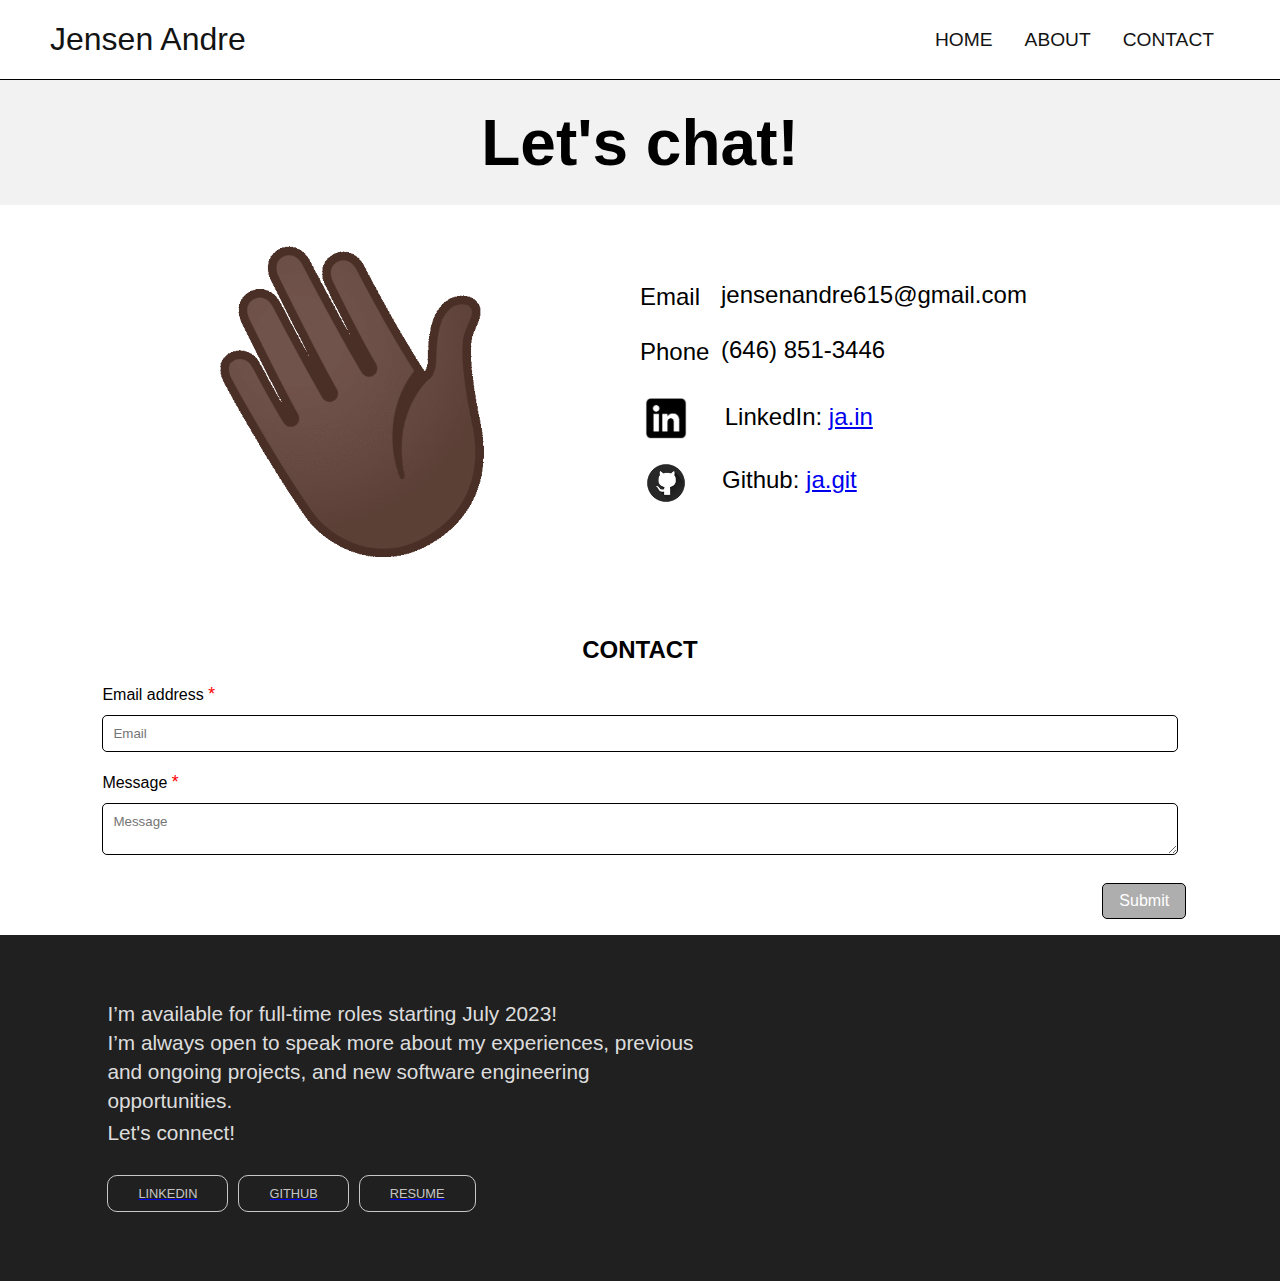
<file: contact.html>
<!DOCTYPE html>
<html lang="en">
  <head>
    <meta charset="UTF-8" />
    <meta http-equiv="X-UA-Compatible" content="IE=edge" />
    <meta name="viewport" content="width=device-width, initial-scale=1.0" />
    <title>Jensen's Website</title>
    <link rel="stylesheet" href="styles.css" />
  </head>

  <body>
    <!-- Nav Bar Section -->
    <nav class="navbar">
      <div class="navbar__container">
        <a href="/personal-website/" class="navbar__name">Jensen Andre</a>

        <div class="navbar__toggle" id="mobile-menu">
          <span class="bar"></span>
          <span class="bar"></span>
          <span class="bar"></span>
        </div>

        <ul class="navbar__menu">
          <li class="navbar__item">
            <!-- /personal-website/ -->
            <a href="/personal-website/" class="navbar__links"> HOME </a>
          </li>
          <li class="navbar__item">
            <a href="/personal-website/about.html" class="navbar__links"> ABOUT </a>
          </li>
          <li class="navbar__item">
            <a href="/personal-website/contact.html" class="navbar__links"> CONTACT </a>
          </li>
        </ul>
      </div>
    </nav>

    <!-- First Container -->
    <div class="contact-header-container">
      <h1 class="contact-heading">Let's chat!</h1>
    </div>

    <!-- Second Container -->
    <div class="contact-info-container">
      <div class="contact-info-left">
        <div class="contact-gif">
          <img src="images/wave.gif" alt="wave">
        </div>
      </div>
      <div class="contact-info-right">
        <div class="contact-icon-section">
          <div class="contact-icon-t">
            <p>Email</p>
            <!-- <img src="path/to/icon1" alt="Email Icon"> -->
          </div>
          <div class="contact-text-section">
            <p class="contact-text">jensenandre615@gmail.com</p>
          </div>
        </div>
        <div class="contact-icon-section">
          <div class="contact-icon-t">
            <p>Phone</p>
            <!-- <img src="path/to/icon2" alt="Phone Icon">f -->
          </div>
          <div class="contact-text-section">
            <p class="contact-text">(646) 851-3446</p>
          </div>
        </div>
        <div class="contact-icon-section-l">
          <div class="contact-icon-1">
            <img src="images/linkedin.png" alt="linkedin">
          </div>
          <div class="contact-text-section-l">
            <p class="contact-text">LinkedIn: <a href="https://www.linkedin.com/in/jensen-andre">ja.in</a></p>
          </div>
        </div>
        <div class="contact-icon-section">
          <div class="contact-icon-2">
            <img src="images/github.png" alt="github">
          </div>
          <div class="contact-text-section">
            <p class="contact-text">Github: <a href="https://github.com/Jensen615">ja.git</a></p>
          </div>
        </div>
      </div>
    </div>

    <!-- Third Container -->
    <div class="contact-form-container">
      <h2 class="contact-form-heading">CONTACT</h2>
      <div class="contact-form-input-section">
        <label for="email-input">Email address <span class="required">*</span></label></label>
        <input type="email" class="contact-form-input" placeholder="Email">
      </div>
      <div class="contact-form-input-section">
        <label for="message-input">Message <span class="required">*</span></label></label>
        <textarea class="contact-form-input" placeholder="Message"></textarea>
      </div>
      <a href="/personal-website/contact.html">
        <button type="submit" class="contact-submit">Submit</button>
      </a>  
    </div>

        
    <script src="app.js"></script>
  </body>

  <footer class="footer">
    <p class="footer__text1">I’m available for full-time roles starting July 2023!</p>
    <p class="footer__text1">I’m always open to speak more about my experiences, previous and ongoing projects, and new software engineering opportunities.</p>
    <p class="footer__text2">Let's connect!</p>
    <div class="footer__links">
      <a href="https://www.linkedin.com/in/jensen-andre">
        <div class="footer__link">LINKEDIN</div>
      </a>
      <a href="https://github.com/Jensen615">
        <div class="footer__link">GITHUB</div>
      </a>
      <a href="https://drive.google.com/file/d/1oEIrRLReQ4yC98tMymu-Sy2mkG5giooV/view?usp=share_link">
        <div class="footer__link">RESUME</div>
      </a>  
    </div>
    <a href="/personal-website/contact.html" class="scroll-to-top">
      <span class="arrow"></span>
    </a> 
  </footer>

</html>
</file>
<file: styles.css>
* {
  box-sizing: border-box;
  margin: 0;
  padding: 0;
  font-family: sans-serif;
}

/* Nav Bar Styling */

.navbar {
  /* background: #d3d3d3; */
  background: #ffffff;
  height: 80px;
  display: flex;
  justify-content: center;
  align-items: center;
  font-size: 1.2rem;
  position: sticky;
  top: 0;
  z-index: 999;
  padding: 1em;
  margin: 0 -1em;
  border-bottom: 1px solid black;
}

.navbar__container {
  display: flex;
  justify-content: space-between;
  height: 80px;
  z-index: 1;
  width: 100%;
  max-width: 1300px;
  margin-right: auto;
  margin-left: auto;
  padding-right: 50px;
  padding-left: 50px;
}

.navbar__name {
  color: #131313;
  background-size: 100%;
  display: flex;
  align-items: center;
  cursor: pointer;
  text-decoration: none;
  font-size: 2rem;
}

.navbar__menu {
  display: flex;
  align-items: center;
  list-style: none;
  text-align: center;
}

.navbar__item {
  height: 80px;
}

.navbar__links {
  color: #131313;
  display: flex;
  align-items: center;
  justify-content: center;
  text-decoration: none;
  padding: 0 1rem;
  height: 100%;
}

.navbar__name:hover {
  color: #706f6f;
  transition: all 0.3s ease;
}

.navbar__links:hover {
  color: #706f6f;
  transition: all 0.3s ease;
}

@media screen and (max-width: 960px) {
  .navbar__container {
    display: flex;
    justify-content: space-between;
    height: 80px;
    z-index: 1;
    width: 100%;
    max-width: 1300px;
    padding: 0;
  }

  .navbar__menu {
    display: grid;
    grid-template-columns: auto;
    margin: 0;
    width: 100%;
    position: absolute;
    top: -1000px;
    opacity: 0;
    transition: all 0.5s ease;
    height: 50vh;
    z-index: -1;
  }

  .navbar__menu.active {
    background: #d3d3d3;
    top: 100%;
    opacity: 1;
    transition: all 0.5s ease;
    z-index: 99;
    height: 50vh;
    font-size: 1.6rem;
  }

  .navbar__name {
    padding-left: 25px;
  }

  .navbar__toggle .bar {
    width: 25px;
    height: 3px;
    margin: 5px auto;
    transition: all 0.3s ease-in-out;
    background: #131313;
  }

  .navbar__item {
    width: 100%;
  }

  .navbar__links {
    text-align: center;
    padding: 2rem;
    width: 100%;
    display: table;
  }

  #mobile-menu {
    position: absolute;
    top: 20%;
    right: 5%;
    transform: translate(5%, 20%);
  }

  .navbar__toggle .bar {
    display: block;
    cursor: pointer;
  }

  #mobile-menu.is-active .bar:nth-child(2) {
    opacity: 0;
  }

  #mobile-menu.is-active .bar:nth-child(1) {
    transform: translateY(8px) rotate(45deg);
  }

  #mobile-menu.is-active .bar:nth-child(3) {
    transform: translateY(-8px) rotate(-45deg);
  }
}

/* Main Section Styling */
.main__container {
  display: flex;
  align-items: center;
  justify-content: center;
  padding: 2%;
  /* border-bottom: 2px solid black; */
}

.main__left {
  flex: 1;
  max-width: 50%;
  padding: 3% 5% 0% 5%;
  overflow: hidden;
  object-fit: cover;
  /* border: 1px solid black; */

}

.main__img {
  display: block;
  max-width: 80%;
  /* margin-left: auto; */
  margin: 0 auto;
  margin-bottom: 2%;
  /* height: auto; */
  border-radius: 50%;
  border: 1px solid black;

}
.bio__text__container {
  max-width: 70%;
  margin: 0 auto;
  display: flex;
  align-items: center;
  /* border: 1px solid black; */
}

.bio__text {
  display: inline-block;
  margin-top: 10px;
  text-align: center;
  font-family: cursive;
  font-size: 1.1rem;
  /* font-weight: bold; */
  overflow: hidden;
  white-space: nowrap;
  width: 0;
  animation: typewriter 3s steps(40) forwards;
  position: relative;
  background: linear-gradient(-25deg, transparent, rgb(255, 255, 255));
  box-shadow: inset 0px 20px 25px rgba(255, 255, 255, 0.923);
  /* border: 1px solid black; */

}

@keyframes typewriter {
  0%{
    width: 0;
    left: 50%;
  }
  100% {
    width: 100%;
    left: 0;
  }
}

.bio__text::after {
  content: "|";
  display: inline-block;
  width: 0.1em;
  height: 1.4em;
  vertical-align: middle;
  margin-left: 1px;
  opacity: 0;
  animation: blink-caret 1s steps(2) 15;
}

@keyframes blink-caret {
  0%,
  50% {
    opacity: 0;
  }
  51%,
  100% {
    opacity: 1;
  }
}


.main__right {
  flex: 1;
  max-width: 50%;
  /* padding: 5%; */
  padding: 7% 4% 4% 5%;
  display: flex;
  flex-direction: column;
  align-items: flex-start;
  justify-content: center;
  border-left: 1px solid black;
  /* border: 1px solid black; */

}

.main__text {
  margin-bottom: 2.5rem;
  /* border: 1px solid black; */

}

#main__text {
  max-width: 100%;
  font-size: 1.9rem;
  padding-bottom: 0.5%;
}

.main__text,
.resume__pic {
  width: 100%;
  /* border: 1px solid black; */
}

.resume__pic {
  position: relative;
  display: flex;
  justify-content: center;
  align-items: flex-start;
  height: 250px;
  overflow: hidden;
  transition: transform 0.3s, opacity 0.3s;
  opacity: 1;
  border: 4px solid black;
}

.resume__pic:hover {
  transform: scale(1.02); /* Increase the scale on hover */
  opacity: 0.5;
}

.resume__pic img {
  width: 100%;
  height: auto;
  object-fit: cover;
  object-position: top; /* Show the top part of the image */
}

.resume__overlay {
  position: absolute;
  bottom: 0;
  left: 0;
  width: 100%;
  height: 30px; /* Adjust the height of the black bar */
  background-color: rgba(0, 0, 0, 0.7); /* Semi-transparent black color */
  display: flex;
  align-items: center;
  justify-content: center;
}

.resume__text {
  color: white;
  font-size: 14px;
}


.section__header {
  text-align: center;
  font-size: 24pt;
  padding-top: 4%;
  margin: 0;
}

/* Skills Section Styling */
.skills__container {
  display: flex;
  justify-content: center;
  padding: 2%;
  padding-top: 3%;
  /* border: 1px solid black; */
}

.skills__lg {
  /* flex: 1; */
  max-width: 100%;
  padding: 2%;
  margin-right: 6%;
  margin-left: auto;
  /* border: 1px solid black; */
}

.skills__fw {
  /* flex: 1; */
  max-width: 100%;
  padding: 2%;
  margin-left: 6%;
  margin-right: auto;
  /* border: 1px solid black; */
}

#skills__text {
  margin: 0;
  font-size: 24pt;
}

/* Project Section Styling */

.projects__container {
  display: flex;
  justify-content: center;
  padding: 6%;
  padding-top: 2%;
  max-width: 95%;
  margin: auto;
  /* border: 1px solid black; */
}

.image-grid {
  --gap: 2px;
  --num-cols: 3;
  --row-height: 400px;

  box-sizing: border-box;
  padding: var(--gap);

  display: grid;
  grid-template-columns: repeat(var(--num-cols), 1fr);
  grid-auto-rows: var(--row-height);
  gap: var(--gap);
  /* border: 2px solid black; */

}

.image-grid a .cover-img {
  width: 100%;
  height: 100%;
  object-fit: cover;
  border: 1px solid rgb(65, 65, 65);
}

.proj {
  position: relative;
  overflow: hidden;
}

.proj .cover-img {
  display: block;
  width: 100%;
  height: 100%;
  object-fit: cover;
  transition: transform 0.3s, opacity 0.3s;
}

.proj:hover .cover-img {
  transform: scale(1.1);
  opacity: 0.7;
}

body.popup-open {
  overflow: hidden;
}

.popup {
  display: none;
  position: fixed;
  top: 0;
  left: 0;
  width: 100%;
  height: 100%;
  background-color: rgba(0, 0, 0, 0);
  z-index: 9999;
}

.popup-content {
  position: absolute;
  top: 50%;
  left: 50%;
  transform: translate(-50%, -50%);
  background-color: #fff;
  padding: 20px;
  width: 80%;
  max-height: 90%;
  overflow: auto;
  text-align: justify;
  box-shadow: 0 2px 6px rgba(0, 0, 0, 0.3);
}

.popup-image {
  text-align: center;
  margin-bottom: 20px;
}

.popup-image img {
  max-width: 100%;
  max-height: 400px;
  /* height: auto; */
  border-radius: 8px;
}

.popup-content h3 {
  font-size: 1.6rem;
  margin-bottom: 10px;
  text-align: center;
}

.popup-content h4 {
  font-size: 1.4rem;
  margin-top: 24px;
  margin-bottom: 12px;
}

.popup-content p,
.popup-content ul {
  font-size: 1.1rem;
  margin-bottom: 12px;
}

.popup-content ul {
  margin-left: 20px;
}

.popup-content li {
  margin-bottom: 4px;
}

.rec-eng {
  margin-top: 8px;
}

.close {
  position: absolute;
  top: 10px;
  right: 10px;
  cursor: pointer;
}

.close:hover {
  color: red;
}


@media screen and (max-width: 960px) {
  .image-grid {
    --num-cols: 2;
    --row-height: 200px;
  }
}

/* Experience Section Styling */

/* .exp__container {
  display: flex;
  align-items: center;
  justify-content: center;
  /* padding: 2%; */
/* border-bottom: 2px solid black; */

.exp__container {
  display: grid;
  /* padding: 2rem; */
  padding-top: 1rem;
  padding-bottom: 1rem;
  grid-template-columns: 300px 2fr;
  gap: 1rem;
  align-items: center;
  max-width: 88%;
  margin: 0 auto;
  margin-right: 6rem;
  margin-top: 3rem;
  margin-bottom: 5rem;
  font: 500 100%/1.5 system-ui;
  /* border: 2px solid black; */
}

#goog__img {
  margin-top: -11rem;
  max-width: 100%;
  width: 280px;
  height: auto;
  /* margin-left: 0rem; */
  /* border: 2px solid black; */
}

#yt__img {
  margin-top: -11rem;
  max-width: 95%;
  width: 280px;
  height: auto;
  /* margin-left: 4rem; */
  /* border: 2px solid black; */
}

#up__img {
  margin-top: -9rem;
  max-width: 50%;
  max-height: 65%;
  object-fit: cover;
  /* height: auto; */
  margin-left: 4rem;
  /* border: 2px solid black; */
}

#work__text {
  display: inline-flexbox;
  margin-left: 5rem;
  font-size: 1.2rem;
  border: 2px solid black;
  /* margin: -3rem 0 2rem 1rem; */
  /* padding: 1rem; */
}

.resume__item {
  display: flexbox;
  margin-right: auto;
  /* position: relative; */
  margin-left: -1rem;
  margin-top: 2rem;
  font-size: 1.2rem;
  /* border: 2px solid black; */
  /* margin: -3rem 0 2rem 1rem; */
  /* padding: 1rem; */
}

.company__title {
  margin-right: 1rem;
  /* border: 2px solid black; */
}

.company__name {
  flex-grow: 1;
  font-size: 1.6rem;
  font-weight: 600;
  /* border: 2px solid black; */
}

.company__sub {
  font-size: 1.2rem;
  font-weight: lighter;
  /* border: 2px solid black; */
}

.location1 {
  flex-grow: 1;
  font-size: 1.2rem;
  font-weight: lighter;
  margin-left: 69.5%;
  /* margin-left: 40.5rem; */
  margin-right: auto;
  /* border: 2px solid black; */
}

.location2 {
  font-size: 1.2rem;
  font-weight: lighter;
  margin-left: 31.2rem;
  /* border: 2px solid black; */
}

.location3 {
  font-size: 1.2rem;
  font-weight: lighter;
  margin-left: 38.5rem;
  /* border: 2px solid black; */
}

.job__title {
  font-size: 1.2rem;
  display: flex;
  font-weight: lighter;
  padding-bottom: 1%;
  margin-right: 1rem;
  /* border: 2px solid black; */
  border-bottom: 1px solid #bebebe;
}

.date1 {
  flex-grow: 1;
  margin-left: 28rem;
  margin-right: auto;
  /* border: 2px solid black; */
}

.date2 {
  margin-left: 28.2rem;
}

.date3 {
  margin-left: 31.4rem;
}

.team {
  font-style: italic;
  padding-bottom: 2%;
}

.tab__column {
  display: flex;
  flex-direction: column;
}

.work__tab1 label {
  margin: 10px;
  display: block;
  background-color: #f2f2f2;
  padding: 10px;
  border-radius: 20px;
  text-align: center;
  cursor: pointer;
}

.work__tab2 label {
  margin: 10px;
  display: block;
  background-color: #f2f2f2;
  padding: 10px;
  border-radius: 20px;
  text-align: center;
  cursor: pointer;
}

.work__tab3 label {
  margin: 10px;
  display: block;
  background-color: #f2f2f2;
  padding: 10px;
  border-radius: 20px;
  text-align: center;
  cursor: pointer;
}

.tab-content {
  display: none;
  padding: 10px;
  background-color: #f9f9f9;
  border-radius: 10px;
}

.info {
  font-size: 1.15rem;
  padding-left: 1.0em;
}

.tab-content.show {
  display: block;
  opacity: 1;
}

input[type="radio"] {
  display: none;
}

input[type="radio"]:checked + label {
  background-color: #d0d0d0;
}

input[type="radio"]:checked ~ .tab-content {
  display: block;
}

@media (max-width: 650px) {
  .exp__container {
    display: block;
    font-size: 80%;
  }

  .resume__item {
    position: relative;
    margin: -3rem 0 2rem 1rem;
    padding: 1rem;
    background: rgba(white, 0.8);
  }
}

.about__header {
  text-align: center;
  font-size: 2rem;
  /* border: 2px solid black; */
}

.about__title {
  background-color: #f2f2f2;
  margin-top: -5%;
  padding: 2%;
  /* border: 2px solid black; */
}

.about__list {
  text-align: center;
  list-style-type: none;
  font-size: 0.8rem;
  margin: 0;
  padding: 1%;
  display: flex;
  justify-content: center;
  /* border: 2px solid black; */
}

.about__list li {
  background-color: transparent;
  border: 1px solid black;
  padding: 10px 30px;
  border-radius: 10px;
  margin: 5px;
  display: inline-block;
}

.about__list li a {
  text-decoration: none;
  color: black;
}

.about__list li:hover {
  background-color: #f2f2f2;
}

.learn-more {
  text-align: center;
  margin-top: 20px;
  animation: bounce 2s infinite;
  font-size: 1.4rem; 
}

@keyframes bounce {
  0%, 20%, 50%, 80%, 100% {
    transform: translateY(0);
  }
  40% {
    transform: translateY(-10px);
  }
  60% {
    transform: translateY(-5px);
  }
}

.about__container {
  display: flex;
  justify-content: center;
  padding: 6%;
  padding-top: 2%;
  max-width: 95%;
  margin: auto;
  /* border: 1px solid black; */
}

.about-image-grid {
  --gap: 2px;
  --num-cols: 2;
  --row-height: 400px;

  box-sizing: border-box;
  padding: var(--gap);

  display: grid;
  grid-template-columns: repeat(var(--num-cols), 1fr);
  grid-auto-rows: repeat(var(--num-cols), var(--row-height));
  gap: var(--gap);
  /* border: 2px solid black; */
}

.about-image-grid a .ab-cover-img {
  width: 100%;
  height: 100%;
  object-fit: cover;
  border: 2px solid black;
}

.abimg {
  position: relative;
  width: 600px;
  height: 600px;
  overflow: hidden;
}

.abimg img {
  display: block;
  width: 100%;
  height: 100%;
  object-fit: cover;
  transition: transform 0.3s, opacity 0.3s;
}

.abimg:hover img {
  transform: scale(1.1);
  opacity: 0.7;
}

.about-overlay {
  /* CSS styles for the overlay */
  display: none;
  position: absolute;
  top: 0;
  left: 0;
  width: 100%;
  height: 100%;
  background-color: rgba(0, 0, 0, 0.6);
  color: #fff;
  padding: 20px;
  box-sizing: border-box;
}

.about-overlay h3 {
  font-size: 1.6rem;
  margin-bottom: 12px;
  text-align: center;
}

.about-overlay .about-text {
  font-size: 1.1rem;
  margin-bottom: 12px;
}

.about__item {
  display: flexbox;
  margin-right: auto;
  /* position: relative; */
  margin-left: -1rem;
  /* margin-top: 2rem; */
  font-size: 1.2rem;
  /* border: 2px solid black; */
  /* margin: -3rem 0 2rem 1rem; */
  /* padding: 1rem; */
}


/* Footer Section Styling */
.footer {
  background-color: #202020;
  color: #ffffffdc;
  padding: 5% 5% 5% 8%;
  /* border: 1px solid red; */
}

.footer__text1 {
  font-size: 1.3rem;
  display: flex;
  align-items: center;
  width: 55%;
  line-height: 1.4;
  margin-left: 5px;
  /* padding-right: 1%; */
  /* border: 2px solid black; */
}

.footer__text2 {
  font-size: 1.3rem;
  display: flex;
  align-items: center;
  width: 55%;
  line-height: 1.4;
  margin-left: 5px;
  margin-top: 3px;
  margin-bottom: 2%;
  /* border: 2px solid black; */
}

.footer__links {
  display: inline-flex;
  justify-content: flex-start;
  width: 55%;
  /* border: 2px solid black; */
}

.footer__link {
  background-color: transparent;
  color: #e0e0e0de;
  border: 1px solid #e0e0e0de;
  padding: 10px 30px;
  border-radius: 10px;
  margin: 5px;
  font-size: 0.8rem;
  width: fit-content;
}

.footer__link:hover {
  border: 1px solid #ffffff;
  color: #ffffff;
  cursor: pointer;
}

.scroll-to-top {
  position: fixed;
  bottom: 20px;
  right: 20px;
  margin-right: 2%;
  z-index: 9999;
  opacity: 0;
  visibility: hidden;
  transition: opacity 0.3s, visibility 0.3s;
}

.scroll-to-top.active {
  opacity: 1;
  visibility: visible;
}

.arrow {
  display: block;
  width: 30px;
  height: 30px;
  border: solid rgb(185, 185, 185);
  border-width: 0 2px 2px 0;
  transform: rotate(-135deg);
  transition: transform 0.3s;
}

.scroll-to-top.active:hover .arrow {
  transform: rotate(-135deg) translateX(15px) translateY(15px) scale(1.1);
}



/* Styles for First Container */
.contact-header-container {
  background-color: #f2f2f2;
  text-align: center;
  font-size: 2rem;
  padding: 2%;
  /* border: 2px solid black; */
}

.about__header {
  text-align: center;
  font-size: 2rem;
  padding: 5% 0;
  margin: 0;
  /* border: 2px solid black; */
}



/* Styles for Second Container */
.contact-info-container {
  display: flex;
  align-items: center;
  margin-top: 2%;
  /* border: 2px solid black; */

}

.contact-info-left {
  flex: 1;
  /* padding: 5px; */
  /* width: 100px; */
  /* border: 2px solid black; */

}

.contact-gif img {
  width: 350px;
  height: 350px;
  max-width: 60%;
  margin-left: 25%;
}

.contact-info-right {
  flex: 1;
  padding: 20px;
  display: flex;
  flex-direction: column;
  /* border: 2px solid black; */

}

.contact-icon-section {
  display: flex;
  align-items: center;
  /* justify-content: space-between; */
  margin-bottom: 25px;
  /* border: 2px solid black; */
  /* width: 300px; */

}

.contact-icon-section-l {
  display: flex;
  align-items: center;
  /* justify-content: space-between; */
  margin-top: 5px;
  margin-bottom: 10px;
  /* border: 2px solid black; */
  /* width: 300px; */

}

.contact-icon-1 {
  /* display: flex; */
  margin-left: 5px;
  width: 50px;
  height: 50px;
  background: transparent;
  justify-content: center;
  /* border: 2px solid black; */

}

.contact-icon-2 {
  /* display: flex; */
  margin-left: 1px;
  width: 50px;
  height: 50px;
  background: transparent;
  /* border: 2px solid black; */

}

.contact-icon-1 img {
  max-width: 85%;
}

.contact-icon-2 img {
  max-width: 100%;
}


.contact-icon-t {
  /* display: flex; */
  width: 50px;
  height: 30px;
  background: transparent;
  text-align: right;
  font-size: 1.5rem;
  /* border: 2px solid black; */

}

.contact-text-section {
  display: flex;
  flex-direction: column;
  margin-top: -6px;
  margin-left: 5%;
  /* border: 2px solid black; */

}

.contact-text-section-l {
  display: flex;
  flex-direction: column;
  margin-left: 4.8%;
  margin-top: -12px;
  /* border: 2px solid black; */
}

.contact-text {
  font-size: 1.5rem;
}


/* Styles for Third Container */
.contact-form-container {
  text-align: left;
  padding: 2% 8% 0% 8%;
  margin-top: 2%;
  /* border: 2px solid black; */
}

.contact-form-heading {
  text-align: center;
  font-size: 24px;
  margin-bottom: 20px;
}

.contact-form-input-section {
  display: flex;
  flex-direction: column;
  margin-bottom: 20px;
  /* border: 2px solid black; */
}

.contact-form-input-section label {
  margin-bottom: 10px;
}

.contact-form-input-section label .required {
  color: red;
  font-size: 1.1rem;
}

.contact-form-input {
  width: 100%;
  padding: 10px;
  border: 1px solid black;
  border-radius: 5px;
}

.contact-submit {
  margin-top: 0.5rem;
  margin-left: 93%;
  margin-bottom: 1rem;
  padding: 0.5rem 1rem;
  border-radius: 5px;
  background-color: #aeaeae;
  color: #fff;
  font-size: 1rem;
  border: 1px solid black;
  /* border: 2px solid black; */
}

.contact-submit:hover {
  background-color: #7e7e7e;
  color: #d5d5d5;
  cursor: pointer;
}
</file>
